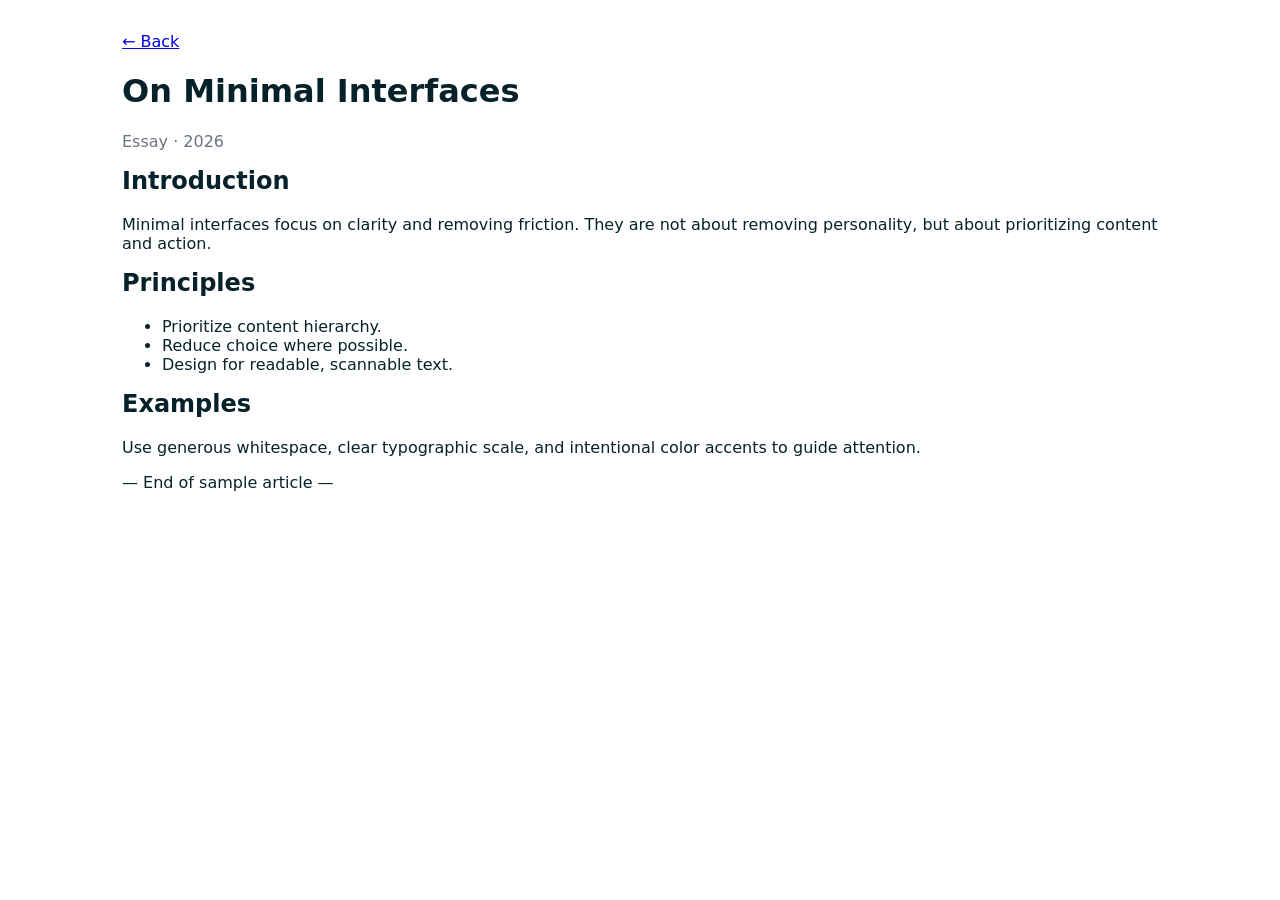
<file: articles/article1.html>
<!doctype html>
<html lang="en">
<head>
  <meta charset="utf-8" />
  <meta name="viewport" content="width=device-width,initial-scale=1" />
  <title>On Minimal Interfaces</title>
  <link rel="stylesheet" href="/styles.css" />
</head>
<body>
  <div class="container" style="padding-top:2rem">
    <a href="/">← Back</a>
    <h1>On Minimal Interfaces</h1>
    <p class="muted">Essay · 2026</p>
    <article>
      <h2>Introduction</h2>
      <p>Minimal interfaces focus on clarity and removing friction. They are not about removing personality, but about prioritizing content and action.</p>

      <h2>Principles</h2>
      <ul>
        <li>Prioritize content hierarchy.</li>
        <li>Reduce choice where possible.</li>
        <li>Design for readable, scannable text.</li>
      </ul>

      <h2>Examples</h2>
      <p>Use generous whitespace, clear typographic scale, and intentional color accents to guide attention.</p>

      <p>— End of sample article —</p>
    </article>
  </div>
</body>
</html>
</file>
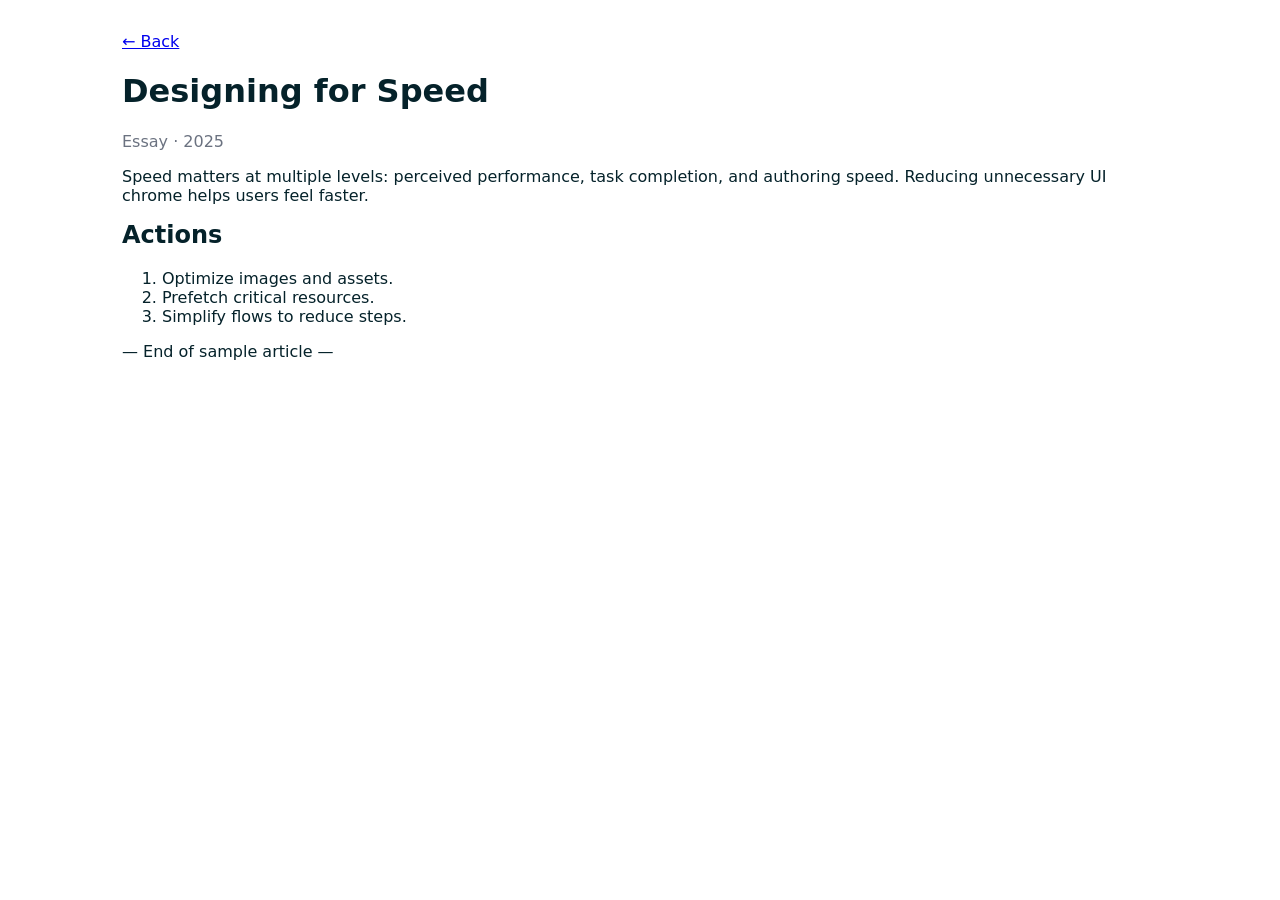
<file: articles/article2.html>
<!doctype html>
<html lang="en">
<head>
  <meta charset="utf-8" />
  <meta name="viewport" content="width=device-width,initial-scale=1" />
  <title>Designing for Speed</title>
  <link rel="stylesheet" href="/styles.css" />
</head>
<body>
  <div class="container" style="padding-top:2rem">
    <a href="/">← Back</a>
    <h1>Designing for Speed</h1>
    <p class="muted">Essay · 2025</p>
    <article>
      <p>Speed matters at multiple levels: perceived performance, task completion, and authoring speed. Reducing unnecessary UI chrome helps users feel faster.</p>
      <h2>Actions</h2>
      <ol>
        <li>Optimize images and assets.</li>
        <li>Prefetch critical resources.</li>
        <li>Simplify flows to reduce steps.</li>
      </ol>
      <p>— End of sample article —</p>
    </article>
  </div>
</body>
</html>
</file>
<file: styles.css>
/* styles for minimal portfolio */
:root{
  --bg: #ffffff;
  --accent: #9fd8ff; /* light blue */
  --muted:#6b7280;
  --text:#05222a;
  --container: 1100px;
}
*{box-sizing:border-box}
html,body{height:100%}
html{scroll-padding-top:5.5rem}
body{
  margin:0;font-family:Inter, system-ui, -apple-system, "Segoe UI", Roboto, "Helvetica Neue", Arial;
  color:var(--text);background:var(--bg);-webkit-font-smoothing:antialiased;
}
.page-with-nav .site-header{
  position:fixed;
  top:0;
  left:0;
  right:0;
  z-index:1000;
  background:rgba(255,255,255,0.9);
  backdrop-filter:saturate(180%) blur(12px);
  border-bottom:1px solid rgba(5,34,42,0.08);
}
.page-with-nav main{padding-top:5.5rem}
.page-with-nav .site-footer{padding-bottom:2rem}
.container{max-width:var(--container);margin:0 auto;padding:2rem}
.header-inner{display:flex;align-items:center;justify-content:space-between}
.brand{font-weight:700;color:var(--text);text-decoration:none}
.nav a{
  margin-left:1.25rem;
  color:var(--text);
  text-decoration:none;
  padding-bottom:.2rem;
  border-bottom:2px solid transparent;
  transition:color .15s ease,border-color .15s ease;
}
.nav a.active{
  color:#3f74e8;
  border-bottom-color:#3f74e8;
}
.nav-toggle{display:none;background:none;border:0;font-size:1.5rem}

/* Hero */
.hero{background:linear-gradient(180deg,#3f74e8 5%,#f8feff 105%);padding:7rem 0}
.hero h1{margin:0;font-size:3.4rem;line-height:1.05;letter-spacing:-0.03em}
.lead{color:black;margin-top:1rem;font-size:1.15rem;line-height:1.7;max-width:34rem}
.hero-intro{display:flex;align-items:center;gap:3rem}
.profile-photo{
  position:relative;
  margin:0;
  width:240px;
  height:240px;
  flex:0 0 240px;
  border-radius:42% 58% 54% 46% / 44% 46% 54% 56%;
  overflow:hidden;
  background:linear-gradient(180deg,#dff4ff 0%,#bfe8ff 100%);
  border:4px solid rgba(5,34,42,0.08);
  box-shadow:0 14px 32px rgba(9,30,40,0.10);
}
.profile-photo::before{
  content:"";
  position:absolute;
  inset:-12px;
  border-radius:54% 46% 60% 40% / 48% 56% 44% 52%;
  background:linear-gradient(180deg,#7abef2 0%,#4f93e3 100%);
  z-index:-1;
  transform:rotate(-8deg);
  filter:drop-shadow(0 18px 30px rgba(79,147,227,0.18));
}
.profile-photo__img{
  position:relative;
  z-index:1;
  display:block;
  width:100%;
  height:100%;
  object-fit:cover;
  object-position:center 18%;
}
.hero-copy{min-width:0}

.hero-copy h1 + .lead{margin-top:1.25rem}

.panel{padding:3rem 0}
.h2, h2{margin-top:0}
.skills-list{display:flex;flex-wrap:wrap;gap:1rem;list-style:none;padding:0;margin:0}
.skills-list li{background:#f6fbff;padding:.6rem .9rem;border-radius:15px;border:1px solid #bacdf7; color:var(--text)}

/* Tools & Software logos */
.tools-grid{
  display:grid;
  grid-template-columns:repeat(5,minmax(0,1fr));
  gap:1rem 1.25rem;
  align-items:start;
  margin-top:1.25rem;
}
.tool{
  display:flex;
  flex-direction:column;
  align-items:center;
  justify-content:flex-start;
  padding:.75rem .5rem;
  background:#fff;
  border-radius:12px;
  border:0.5px solid #bacdf7;
  box-shadow:0 6px 18px rgba(9,30,40,0.03);
  transition:transform .18s ease, box-shadow .18s ease;
}
.tool:hover{transform:translateY(-2px);box-shadow:0 10px 22px rgba(9,30,40,0.08)}
.tool img{width:56px;height:56px;display:block;object-fit:contain}
.tool span{display:block;margin-top:.5rem;font-size:.8rem;color:var(--muted);text-align:center;line-height:1.2}

.education-list{list-style:none;padding:0;margin:0}
.education-list li{margin-bottom:1.5rem;padding-bottom:1.5rem;border-bottom:1px solid rgba(5,34,42,0.08)}
.education-list li:last-child{border-bottom:none;margin-bottom:0;padding-bottom:0}
.education-list strong{display:block;color:var(--text);font-weight:600;margin-bottom:.25rem}
.education-meta{display:block;color:var(--muted);font-size:.9rem}

.grid{display:grid;grid-template-columns:repeat(auto-fill,minmax(220px,1fr));gap:1rem;margin-top:1rem}
.card{background:white;border-radius:10px;padding:1rem;box-shadow:0 6px 18px rgba(9,30,40,0.05);border:1px solid rgba(0,0,0,0.03)}
.card a{color:inherit;text-decoration:none}
.card-meta{color:var(--muted);font-size:.875rem;margin-top:.25rem}
.image-card{display:flex;flex-direction:column}
.image-preview{all:unset;display:block;cursor:zoom-in;width:100%}
.thumb{height:360px;border-radius:8px;overflow:hidden;background:#bacdf7;display:flex;align-items:center;justify-content:center}
.thumb-poster{height:360px;width:480px;border-radius:8px;overflow:hidden;background:#bacdf7;display:flex;align-items:center;justify-content:center}
.thumb img{display:block;width:100%;height:100%;object-fit:contain}
.thumb-poster img{display:block;width:100%;height:100%;object-fit:contain}
.card-body{padding-top:.75rem}

.normal-weight{font-weight:400}

.article-open{all:unset;display:block;cursor:pointer}
.article-thumb{width:100%;height:180px;object-fit:cover;border-radius:8px}

.article-modal{position:fixed;inset:0;display:none;z-index:1200}
.article-modal.is-open{display:block}
.article-modal__backdrop{position:absolute;inset:0;background:rgba(5,34,42,0.55)}
.article-modal__panel{position:relative;max-width:760px;margin:7rem auto 2rem;background:#fff;border-radius:14px;padding:1.25rem 1.25rem 1.5rem;box-shadow:0 20px 45px rgba(5,34,42,0.25);max-height:calc(100vh - 9rem);overflow:auto}
.article-modal__close{position:absolute;top:.75rem;right:.75rem;border:none;background:#eef5ff;color:#1f3f7a;border-radius:8px;width:36px;height:36px;font-weight:700;cursor:pointer}
.article-modal__panel h3{margin:.4rem 2.5rem .8rem 0;font-size:1.25rem}
.article-modal__panel p{
  text-align:justify;
  text-indent:2em;
  line-height:1.7;
}

.image-modal{position:fixed;inset:0;display:none;z-index:1300}
.image-modal.is-open{display:block}
.image-modal__backdrop{position:absolute;inset:0;background:rgba(5,34,42,0.72)}
.image-modal__panel{position:relative;max-width:min(92vw,1100px);max-height:92vh;margin:4vh auto;background:var(--accent);border-radius:12px;padding:.375rem;box-shadow:0 24px 60px rgba(5,34,42,0.35);display:flex;flex-direction:column;gap:0;overflow:auto}
.image-modal__close{position:absolute;top:.5rem;right:.5rem;border:none;background:#fff;color:#1f3f7a;border-radius:6px;width:32px;height:32px;font-weight:700;cursor:pointer;z-index:1}
.image-modal__img{display:block;max-width:100%;max-height:80vh;width:auto;height:auto;margin:0 auto;object-fit:contain}

.site-footer{padding:2rem;text-align:center;color:var(--muted);font-size:.9rem}
.muted{color:var(--muted)}

/* Skip link */
.skip-link{position:absolute;left:-999px;top:auto;width:1px;height:1px;overflow:hidden}
.skip-link:focus{position:static;width:auto;height:auto;padding:.5rem 1rem;background:var(--accent);color:#003049;border-radius:6px;text-decoration:none}

/* Responsive */
@media (max-width:800px){
  .nav{display:none}
  .nav-toggle{display:block}
  .container{padding:1rem}
  .hero{padding:4.5rem 0}
  .hero h1{font-size:2.5rem}
  .lead{font-size:1.02rem;line-height:1.65;max-width:none}
  .hero-intro{align-items:flex-start;gap:1.25rem}
  .profile-photo{width:132px;height:132px;flex-basis:132px;border-radius:44% 56% 52% 48% / 46% 45% 55% 54%}
  .tools-grid{grid-template-columns:repeat(2,minmax(0,1fr));gap:.85rem}
  .tool img{width:48px;height:48px}
  .article-modal__panel{margin:5.5rem 1rem 1rem;max-height:calc(100vh - 7rem)}
  .image-modal__panel{margin:3vh 1rem}
  .article-thumb{height:150px}
  .page-with-nav main{padding-top:4.5rem}
}

html{scroll-behavior:smooth}
</file>
